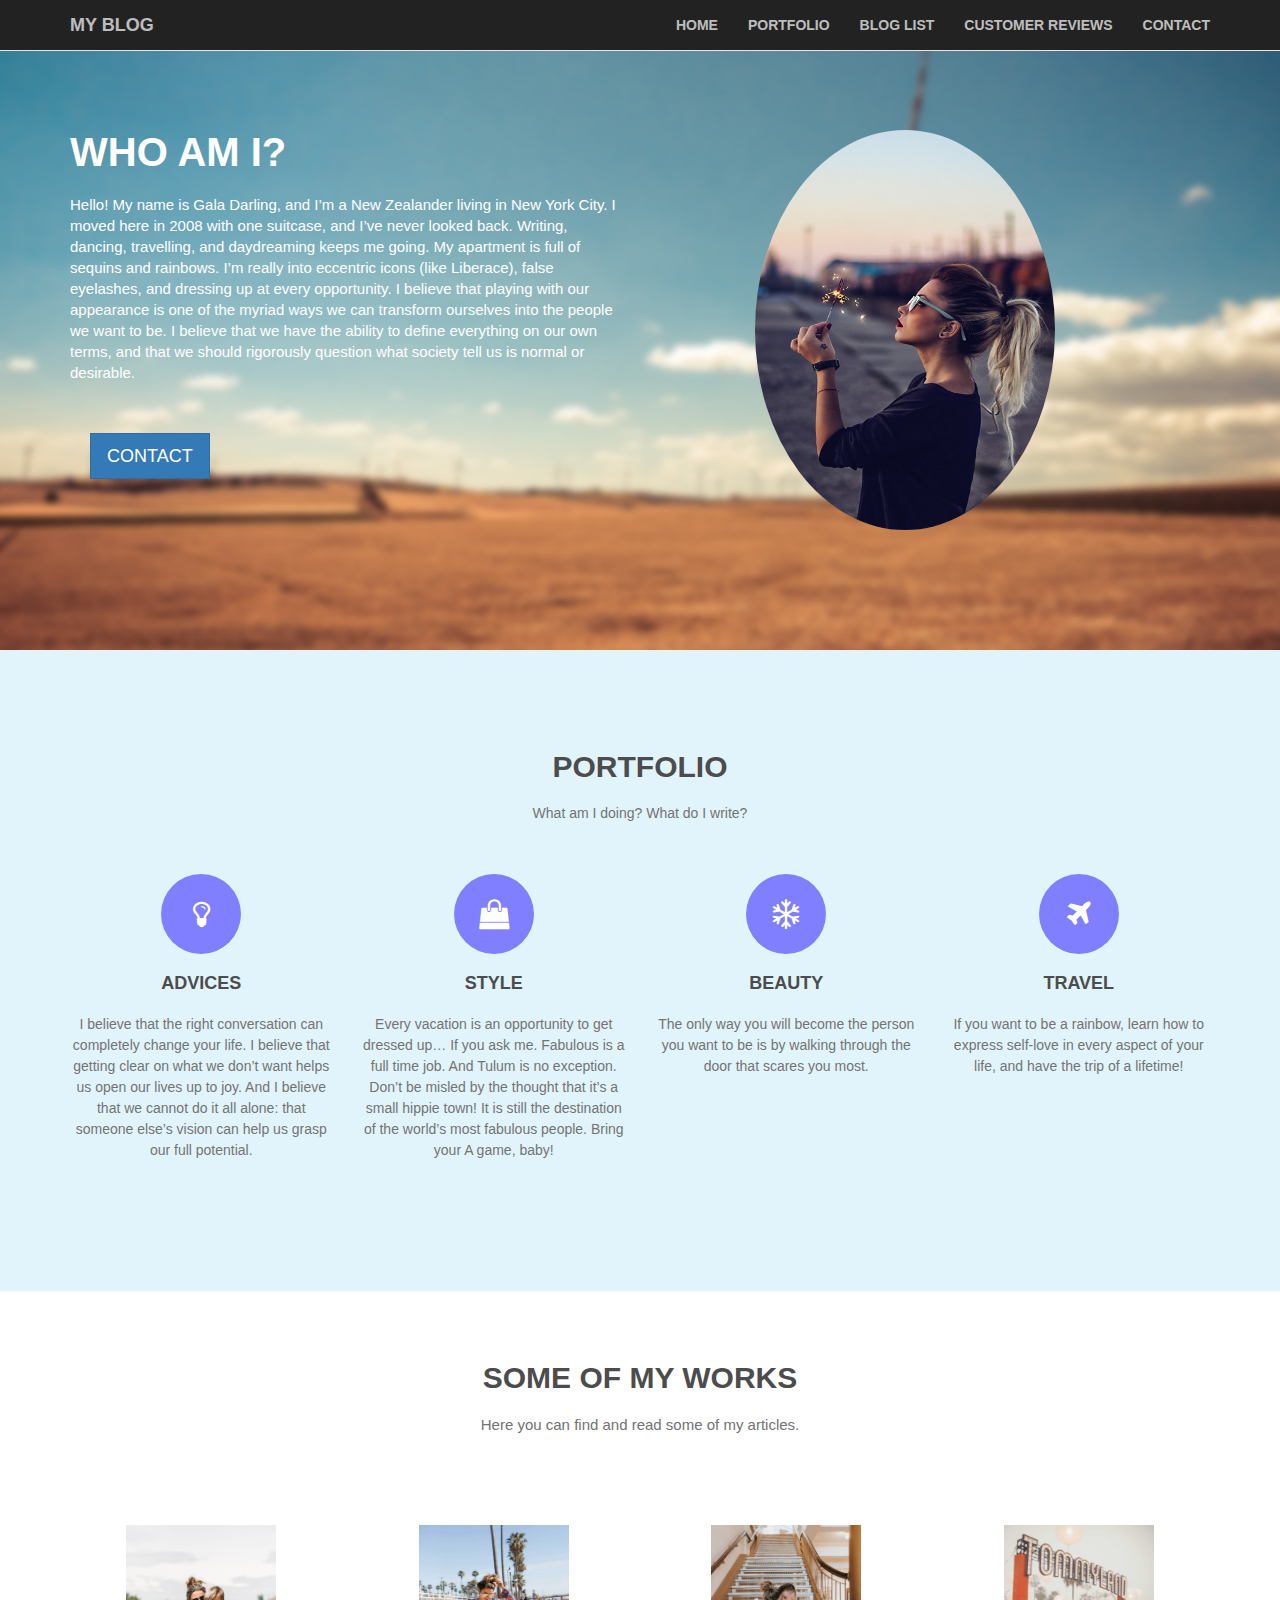
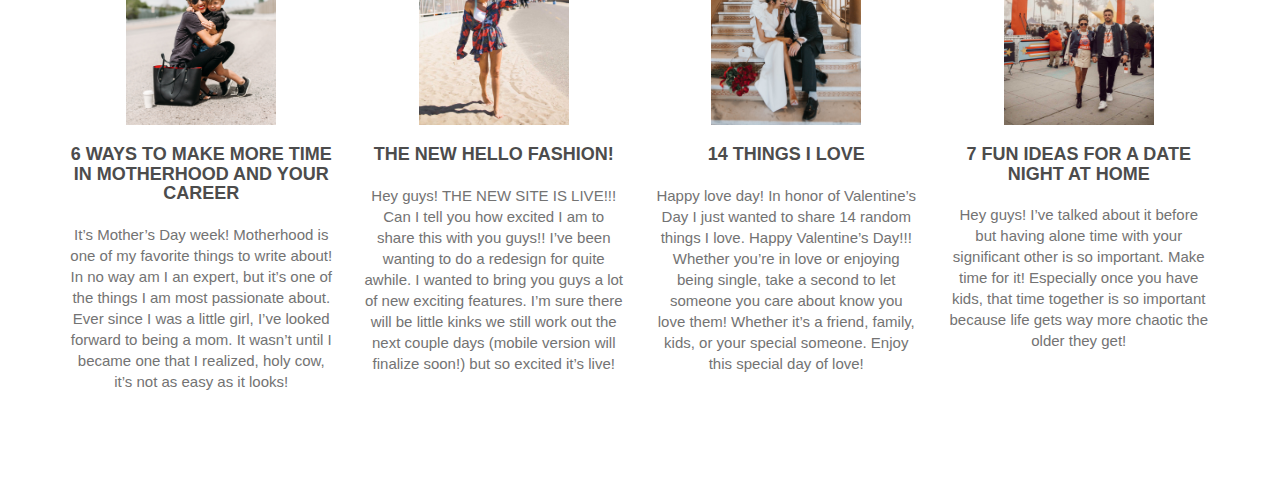
<file: one-page-website/index.html>
<!DOCTYPE html>
<html lang="en">
  <head>
    <meta charset="utf-8">
    <meta http-equiv="X-UA-Compatible" content="IE=edge">
    <meta name="viewport" content="width=device-width, initial-scale=1">
    <!-- The above 3 meta tags *must* come first in the head; any other head content must come *after* these tags -->
    <title>One Page Website</title>

    <!-- Bootstrap -->
    <link href="css/bootstrap.min.css" rel="stylesheet">
    <link rel="stylesheet" href="font-awesome-4.7.0/css/font-awesome.min.css">
    <link href="css/style.css" rel="stylesheet">

    <!-- HTML5 shim and Respond.js for IE8 support of HTML5 elements and media queries -->
    <!-- WARNING: Respond.js doesn't work if you view the page via file:// -->
    <!--[if lt IE 9]>
      <script src="https://oss.maxcdn.com/html5shiv/3.7.3/html5shiv.min.js"></script>
      <script src="https://oss.maxcdn.com/respond/1.4.2/respond.min.js"></script>
    <![endif]-->
  </head>
  <body>
<!--Navigation -->
<div class="navbar navbar-default navbar-fixed-top" role="navigation" id="myNavbar">
  <div class="container">
    <div class="navbar-header">
      <button class="navbar-toggle" type="button" data-toggle="collapse" data-target=".navbar-collapse">
          <span class="icon-bar"></span>
          <span class="icon-bar"></span>
          <span class="icon-bar"></span>
      </button>
      <a href="#" class="navbar-brand">My Blog</a>
    </div>
    <div class="navbar-collapse collapse">
      <ul class="nav navbar-nav navbar-right">
        <li><a href="#header">Home</a></li>
        <li><a href="#portfolio">Portfolio</a></li>
        <li><a href="#blog">Blog List</a></li>
        <li><a href="#customer">Customer reviews</a></li>
        <li><a href="#contact">Contact</a></li>
      </ul>
    </div>
  </div>
</div>
<!--End Navigation -->

<!-- Header -->

<div id="header" class="header">
  <div class="container">
    <div class="row">
      <div class="col-lg-6 col-md-6">
          <h1>Who am I?</h1>
          <p>Hello! My name is Gala Darling, and I’m a New Zealander living in New York City. I moved
            here in 2008 with one suitcase, and I’ve never looked back.
          Writing, dancing, travelling, and daydreaming keeps me going.  My apartment is full of
          sequins and rainbows. I’m really into eccentric icons (like Liberace), false eyelashes,
          and dressing up at every opportunity. I believe that playing with our appearance is one of
          the myriad ways we can transform ourselves into the people we want to be.
           I believe that we have the ability to define everything on our own terms, and that we should
           rigorously question what society tell us is normal or desirable. </p>
            <a href="#contact"><button class="btn btn-lg btn-primary">Contact</button></a>
      </div>
      <div class="col-lg-6 col-md-6">
            <img src="images/allow.jpg" alt="" class="img-circle">
      </div>
    </div>
  </div>
</div>
<!--End of Header -->

<!-- Portfolio -->
<div class="portfolio" id="portfolio">
  <div class="container">
    <h2>Portfolio</h2>
    <p>What am I doing? What do I write?</p>
    <div class="row">
      <div class="col-lg-3 col-md-3">
        <i class="fa fa-lightbulb-o" aria-hidden="true"></i>
        <h4>Advices</h4>
        <p>I believe that the right conversation can completely change your life. I believe that
           getting clear on what we don’t want helps us open our lives up to joy. And I believe
           that we cannot do it all alone: that someone else’s vision can help us grasp our full
            potential.</p>
      </div>
      <div class="col-lg-3 col-md-3">
        <i class="fa fa-shopping-bag" aria-hidden="true"></i>
        <h4>Style</h4>
        <p>Every vacation is an opportunity to get dressed up… If you ask me. Fabulous is a
          full time job. And Tulum is no exception. Don’t be misled by the thought that it’s a
          small hippie town! It is still the destination of the world’s most fabulous people.
          Bring your A game, baby!</p>
      </div>
      <div class="col-lg-3 col-md-3">
        <i class="fa fa-snowflake-o" aria-hidden="true"></i>
        <h4>Beauty</h4>
        <p>The only way you will become the person you want to be
is by walking through the door that scares you most.</p>
      </div>
      <div class="col-lg-3 col-md-3">
        <i class="fa fa-plane" aria-hidden="true"></i>
        <h4>Travel</h4>
        <p>If you want to be a rainbow, learn how to express self-love in every aspect of your
          life, and have the trip of a lifetime!</p>
      </div>
    </div>
  </div>
</div>
<!-- End of Portfolio -->

<!-- Blog List -->
<div class="blog" id="blog">
  <div class="container">
    <div class="row">
      <h2>Some of My Works</h2>
      <p>Here you can find and read some of my articles.</p>
      <div class="col-lg-3 col-md-3">
        <img src="images/team/team-1.jpg" alt="" class="img-square">
        <h4>6 WAYS TO MAKE MORE TIME IN MOTHERHOOD AND YOUR CAREER</h4>
        <p>It’s Mother’s Day week! Motherhood is one of my favorite things to write about! In
          no way am I an expert, but it’s one of the things I am most passionate about.
          Ever since I was a little girl, I’ve looked forward to being a mom. It wasn’t until
          I became one that I realized, holy cow, it’s not as easy as it looks!</p>
      </div>

      <div class="col-lg-3 col-md-3">
        <img src="images/team/team-2.jpg" alt="" class="img-square">
        <h4>THE NEW HELLO FASHION!</h4>
        <p>Hey guys! THE NEW SITE IS LIVE!!! Can I tell you how excited I am to share this
with you guys!! I’ve been wanting to do a redesign for quite awhile. I wanted to bring you
guys a lot of new exciting features. I’m sure there will be little kinks we still work out the
next couple days (mobile version will finalize soon!) but so excited it’s live!</p>
      </div>

      <div class="col-lg-3 col-md-3">
        <img src="images/team/team-3.jpg" alt="" class="img-square">
        <h4>14 THINGS I LOVE</h4>
        <p>Happy love day! In honor of Valentine’s Day I just wanted to share 14 random things
          I love. Happy Valentine’s Day!!! Whether you’re in love or enjoying being single,
          take a second to let someone you care about know you love them! Whether it’s a friend,
          family, kids, or your special someone. Enjoy this special day of love!</p>
      </div>

      <div class="col-lg-3 col-md-3">
        <img src="images/team/team-4.jpg" alt="" class="img-square">
        <h4>7 FUN IDEAS FOR A DATE NIGHT AT HOME</h4>
        <p>Hey guys! I’ve talked about it before but having alone time with your significant
          other is so important. Make time for it! Especially once you have kids, that time
          together is so important because life gets way more chaotic the older they get! </p>
          </div>
    </div>
  </div>
</div>
<!-- Blog List  -->
    <!-- jQuery (necessary for Bootstrap's JavaScript plugins) -->
    <script src="https://ajax.googleapis.com/ajax/libs/jquery/1.12.4/jquery.min.js"></script>
    <!-- Include all compiled plugins (below), or include individual files as needed -->
    <script src="js/bootstrap.min.js"></script>
  </body>
</html>
</file>
<file: one-page-website/css/style.css>
/* !important - for overwritting the bootstrap style */
* {
  padding: 0;
  margin: 0;
}

body {
  overflow-x: hidden;
  font-family: 'Open Sans', sans-serif;
  text-rendering: optimizeLegibility !important;
  -webkit-font-smoothing: antialiased !important;
}

li {
  list-style: none;
  display: inline-block;
}

a{
  text-decoration: none;
  transition: all 500ms ease-in-out;
}

a:hover,
a:active {
  text-decoration: none;
}

h1,
h2,
h4 {
  font-family: 'PT Sans Narrow', Arial, sans-serif;
  text-transform: uppercase;
  font-weight: 700;
}

p {
  font-size: 15px;
  line-height: 21px;
}

.btn {
  transition: all 300ms ease-in-out;
  font-weight: 500 !important;
  text-transform: uppercase;
}

.btn:hover {
  background-color:  #ededed !important;
  color: #3c3c3c !important;
  border: 1px solid #fff !important;
}

/*NAVIGATION */
.navbar {
  background-color: #222222 !important;
  text-transform: uppercase;
  font-family: 'PT Sans Narrow', Arial, sans-serif;
  font-weight: 700;
}

.navbar a {
  color: #fff !important;
  opacity: 0.7;
}

.navbar a:hover {
  opacity: 1;
  background-color: #111111 !important;
}

/*Header */
.header {
  height: 600px;
  width: 100%;
  padding: 30px 0 30px;
  margin-top: 50px;
  background-image: url(../images/bg3.jpg);
  background-position: center center;
  background-repeat: no-repeat;
  background-size: cover;
  color: #fff;
}

.header img {
  height: 400px;
  width: 300px;
  margin: 50px 0 0 100px;
  border-radius: 100%;
}

.header h1 {
  font-size: 40px;
  font-weight: 700;
  padding-top: 30px;
}

.header h1,
.header p,
.header button {
  margin-top: 20px;
}

.header button {
  margin-top: 20px;
}

.header .btn {
  border-radius: 0;
  margin: 40px 20px;
}

@media(max-width: 768px) {
    .header {
      padding: 30px;
      height: 750px;
    }
    .header img {
      width: 80%;
      height: 300px;
      margin: 0px 0px 0px 20px;1
    }
    .header .btn {
      font-size: 10px;
      margin-left: 20px;
    }

    .header h1 {
      font-size: 20px;
    }
    .header p {
      font-size: 10px;
    }
}


/* Portfolio */
.portfolio {
  padding: 80px 0 80px;
  text-align: center;
  background-color: #E2F4FB;
}

.portfolio h2,
.portfolio h4 {
  color: #4c4c4c;
  margin: 20px 0 20px;
}

.portfolio p {
  color: #737373;
  font-size: 14px;
  padding-bottom: 40px;
}

.portfolio i {
  height: 80px;
  width: 80px;
  font-size: 30px;
  padding: 25px 20px;
  border-radius: 50%;
  background-color: #7F7FFF;
  color: #fff;
}

@media(max-width: 768px) {
  .portfolio {
    padding: 30px;
  }
}

/* Blog List */
.blog {
  padding: 50px 0 80px;
  text-align: center;
}

.blog b,
.blog h2,
.blog h4 {
  margin: 20px 0 20px;
  color: #4c4c4c;
}

.blog p {
  color: #737373;
}

.blog img {
  height: 200px;
  width: 150px;
  margin-top: 80px;
}

.blog i {
  height: 30px;
  width: 30px;
  padding: 5px;
  font-size: 17px;
  border-radius: 50%;
  background-color: #a0db8e;
  color: #fff;
}

.blog a:hover i {
  background-color: #709963
}
</file>
